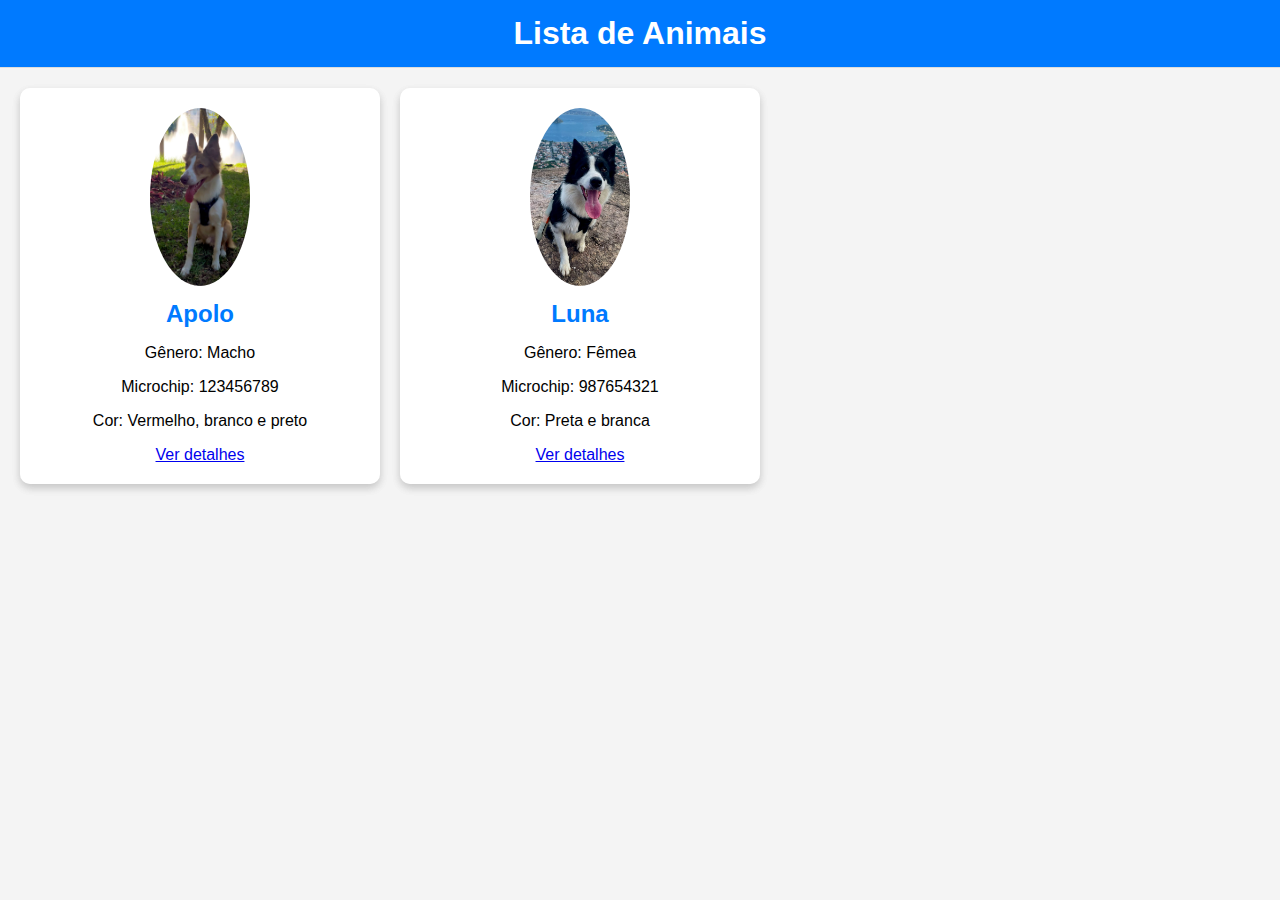
<file: index.html>
<!DOCTYPE html>
<html lang="en">
<head>
    <meta charset="UTF-8">
    <meta name="viewport" content="width=device-width, initial-scale=1.0">
    <title>Lista de Animais</title>
    <link rel="stylesheet" href="style.css">
</head>
<body>
    <div class="header">
        <h1>Lista de Animais</h1>
    </div>
    <div id="dog-carousel" class="carousel">
        <div id="dog-list" class="carousel-inner"></div>
    </div>
    <script src="script.js"></script>
</body>
</html>
</file>
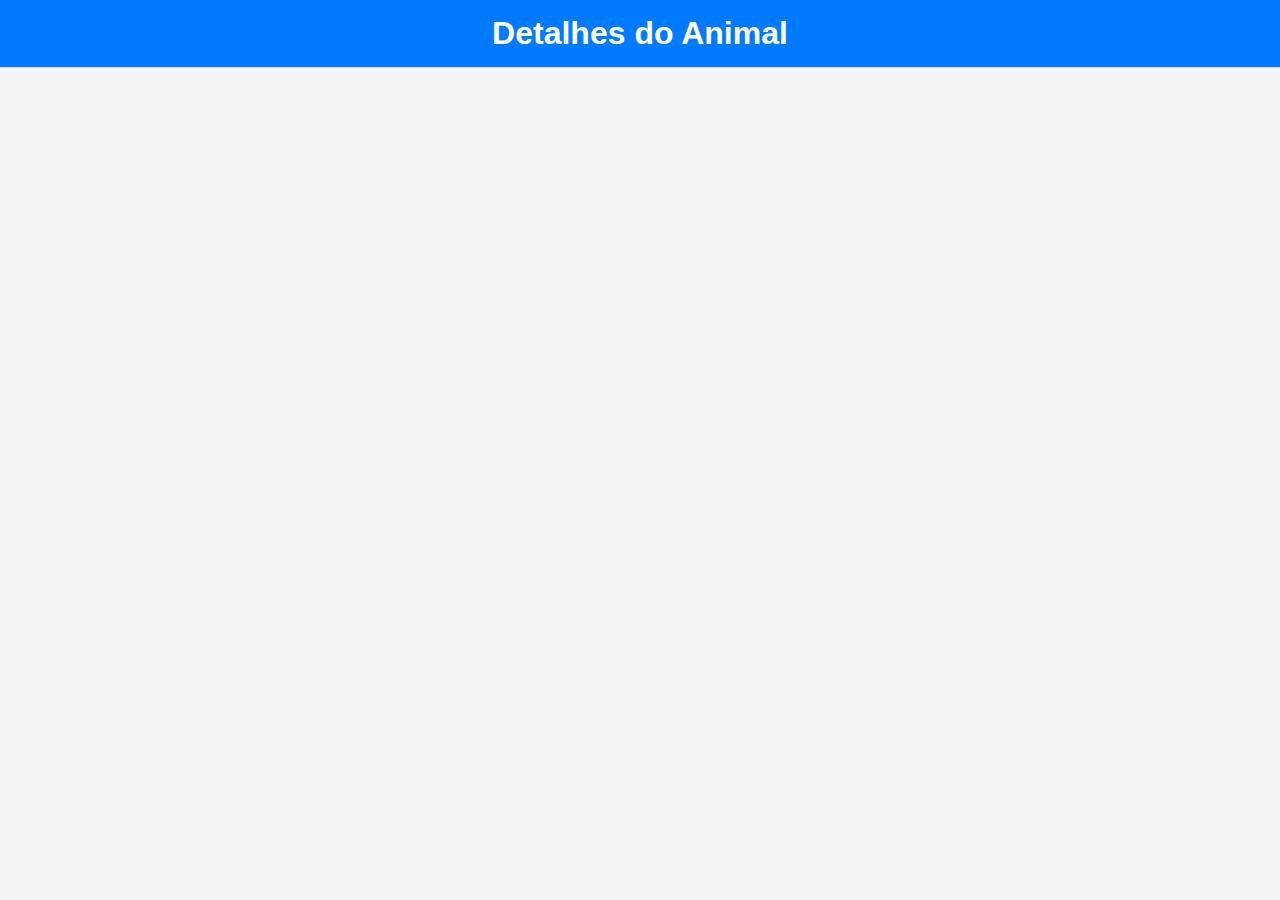
<file: dog.html>
<!DOCTYPE html>
<html lang="en">
<head>
    <meta charset="UTF-8">
    <meta name="viewport" content="width=device-width, initial-scale=1.0">
    <title>Detalhes do Animal</title>
    <link rel="stylesheet" href="style.css">
</head>
<body>
    <div class="header">
        <h1>Detalhes do Animal</h1>
    </div>
    <div id="dog-details"></div>
    <template id="dog-detail-template" src="templates/dogDetail.html"></template>
    <script src="script.js"></script>
    <script src="https://cdn.emailjs.com/dist/email.min.js"></script>
    <script>
    (function(){
        emailjs.init("-5x7LOKtJUEZZVEH2"); 
    })();
    </script>
</body>
</html>
</file>
<file: style.css>
body {
    font-family: Arial, sans-serif;
    margin: 0;
    padding: 0;
    background-color: #f4f4f4;
}

.header {
    background-color: #007aff;
    color: white;
    padding: 15px;
    text-align: center;
    border-bottom: 1px solid #ddd;
}

h1 {
    margin: 0;
}

.carousel {
    display: flex;
    overflow-x: auto;
    padding: 20px;
    background-color: #f4f4f4;
}

.carousel-inner {
    display: flex;
    gap: 20px;
}

.carousel-item {
    flex: none;
    width: 40vh;
    border-radius: 10px;
    box-shadow: 0 4px 8px rgba(0,0,0,0.1);
}

.dog-card {
    background-color: #fff;
    padding: 20px;
    border-radius: 10px;
    box-shadow: 0 4px 8px rgba(0,0,0,0.1);
    text-align: center;
}

.dog-card img {
    max-width: 100px;
    border-radius: 50%;
}

.dog-card h2 {
    margin-top: 10px;
    margin-bottom: 10px;
    color: #007aff;
}

.dog-detail {
    padding: 20px;
    background-color: #fff;
    margin: 20px;
    border-radius: 10px;
    box-shadow: 0 4px 8px rgba(0,0,0,0.1);
}

.dog-photo {
    max-width: 200px;
    border-radius: 10px;
    display: block;
    margin: 0 auto 20px;
}

.tabs {
    display: flex;
    justify-content: space-around;
    margin-top: 20px;
    border-bottom: 1px solid #ddd;
}

.tablinks {
    background-color: #fff;
    border: none;
    outline: none;
    padding: 14px 16px;
    cursor: pointer;
    font-size: 17px;
}

.tablinks:hover {
    background-color: #ddd;
}

.tabcontent {
    display: none;
    padding: 20px;
    border-top: none;
}

.tabcontent h3 {
    margin-top: 0;
}

.tabcontent p {
    margin: 5px 0;
}

.active {
    display: block;
}
</file>
